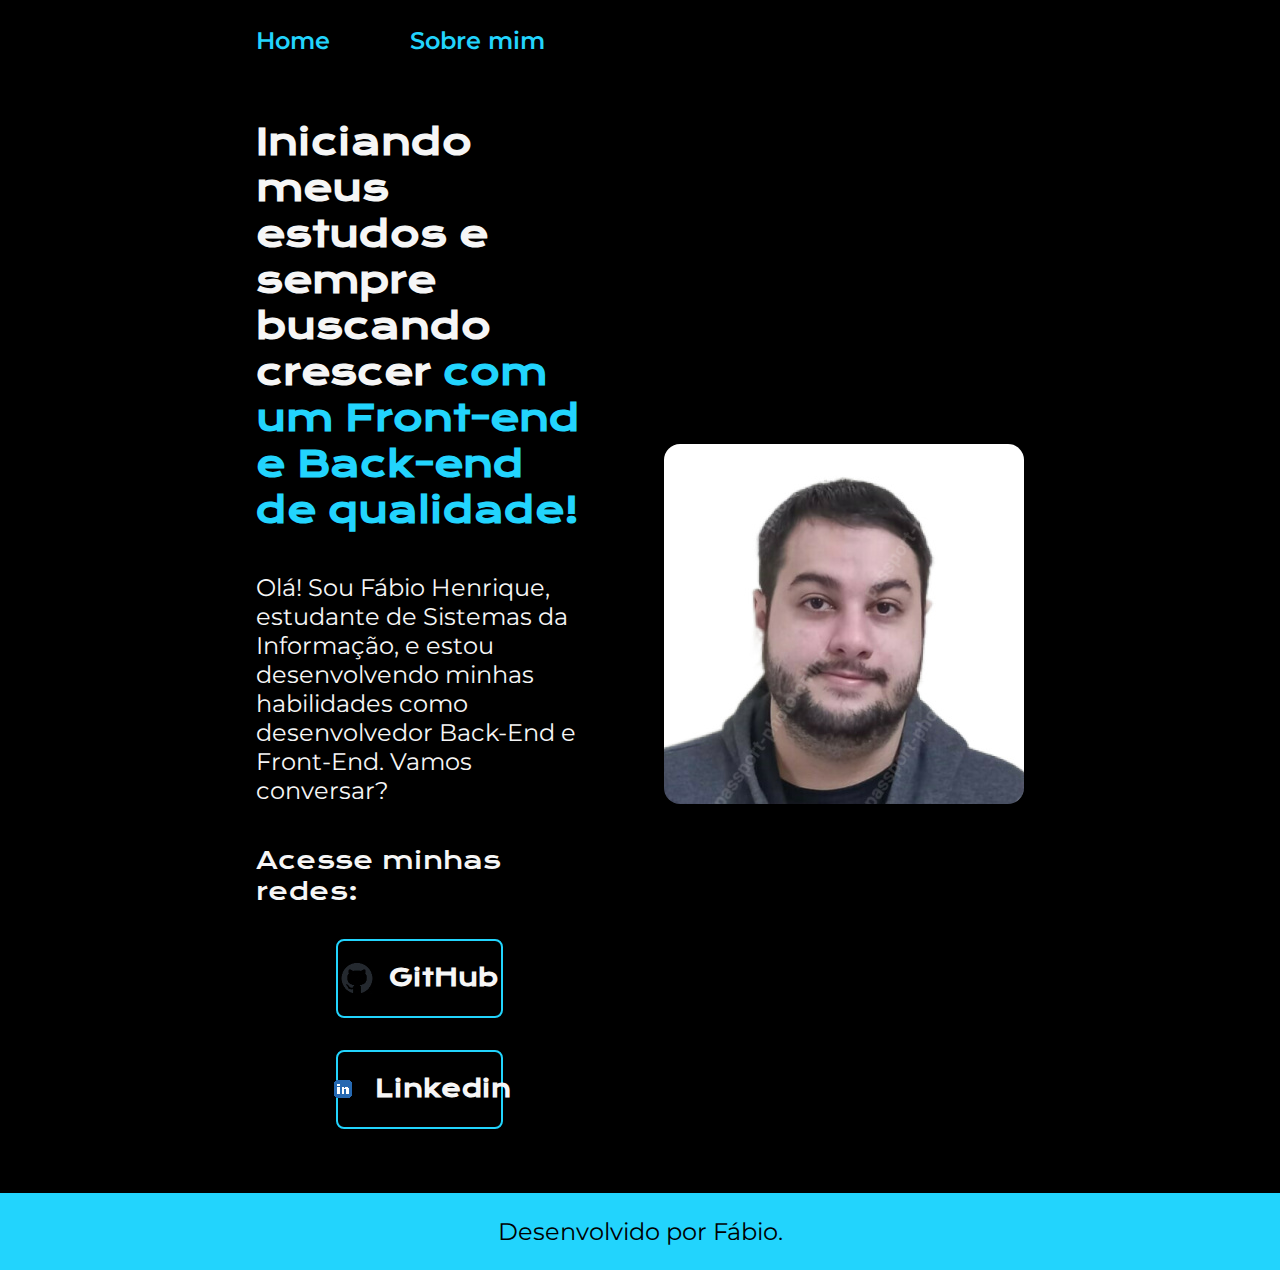
<file: Portifolio HTML e CSS/Index.html>
<!DOCTYPE html>
<html lang="pt-br">
<head>
    <meta charset="UTF-8">
    <meta http-equiv="X-UA-Compatible" content="IE=edge">
    <meta name="viewport" content="width=device-width, initial-scale=1.0">
    <title>Portifólio</title>
    <link rel="stylesheet" href="./Styles/Style.css">
</head>
<body>
    <header class="cabecalho">
        <nav class="cabecalho__menu">
            <a class="cabecalho__menu__link" href="Index.html">Home</a>
            <a class="cabecalho__menu__link" href="about.html">Sobre mim</a>
        </nav>
    </header>
    <main class="apresentacao">
        <section class="apresentacao__conteudo">
            <h1 class="apresentacao__conteudo__titulo">Iniciando meus estudos e sempre buscando crescer <strong class="titulo-destaque">com um Front-end e Back-end de qualidade!</strong></h1>
            <p class="apresentacao__conteudo__texto">Olá! Sou Fábio Henrique, estudante de Sistemas da Informação, e estou desenvolvendo minhas
            habilidades como desenvolvedor Back-End e Front-End. Vamos conversar?</p>
            <div class="apresentacao__links">
                <h2 class="Apresentacao_links_subtitulo">Acesse minhas redes:</h2>
                <a class="apresentacao__links__navegacao" href="https://github.com/Fabio-hms">
                    <img src="./assets/github.png">
                    GitHub
                </a>
                
                <a class="apresentacao__links__navegacao" href="www.linkedin.com/in/fabiohms">
                    <img src="./assets/linkedin.png">
                    Linkedin
                </a>
            </div>
        </section>
        <img class="apresentacao__foto" src="./assets/eu.png"alt="Foto do Fabio Henrique">
    </main>
    <footer class="rodape">
        <p>Desenvolvido por Fábio.</p>
    </footer>
</body>
</html>
</file>
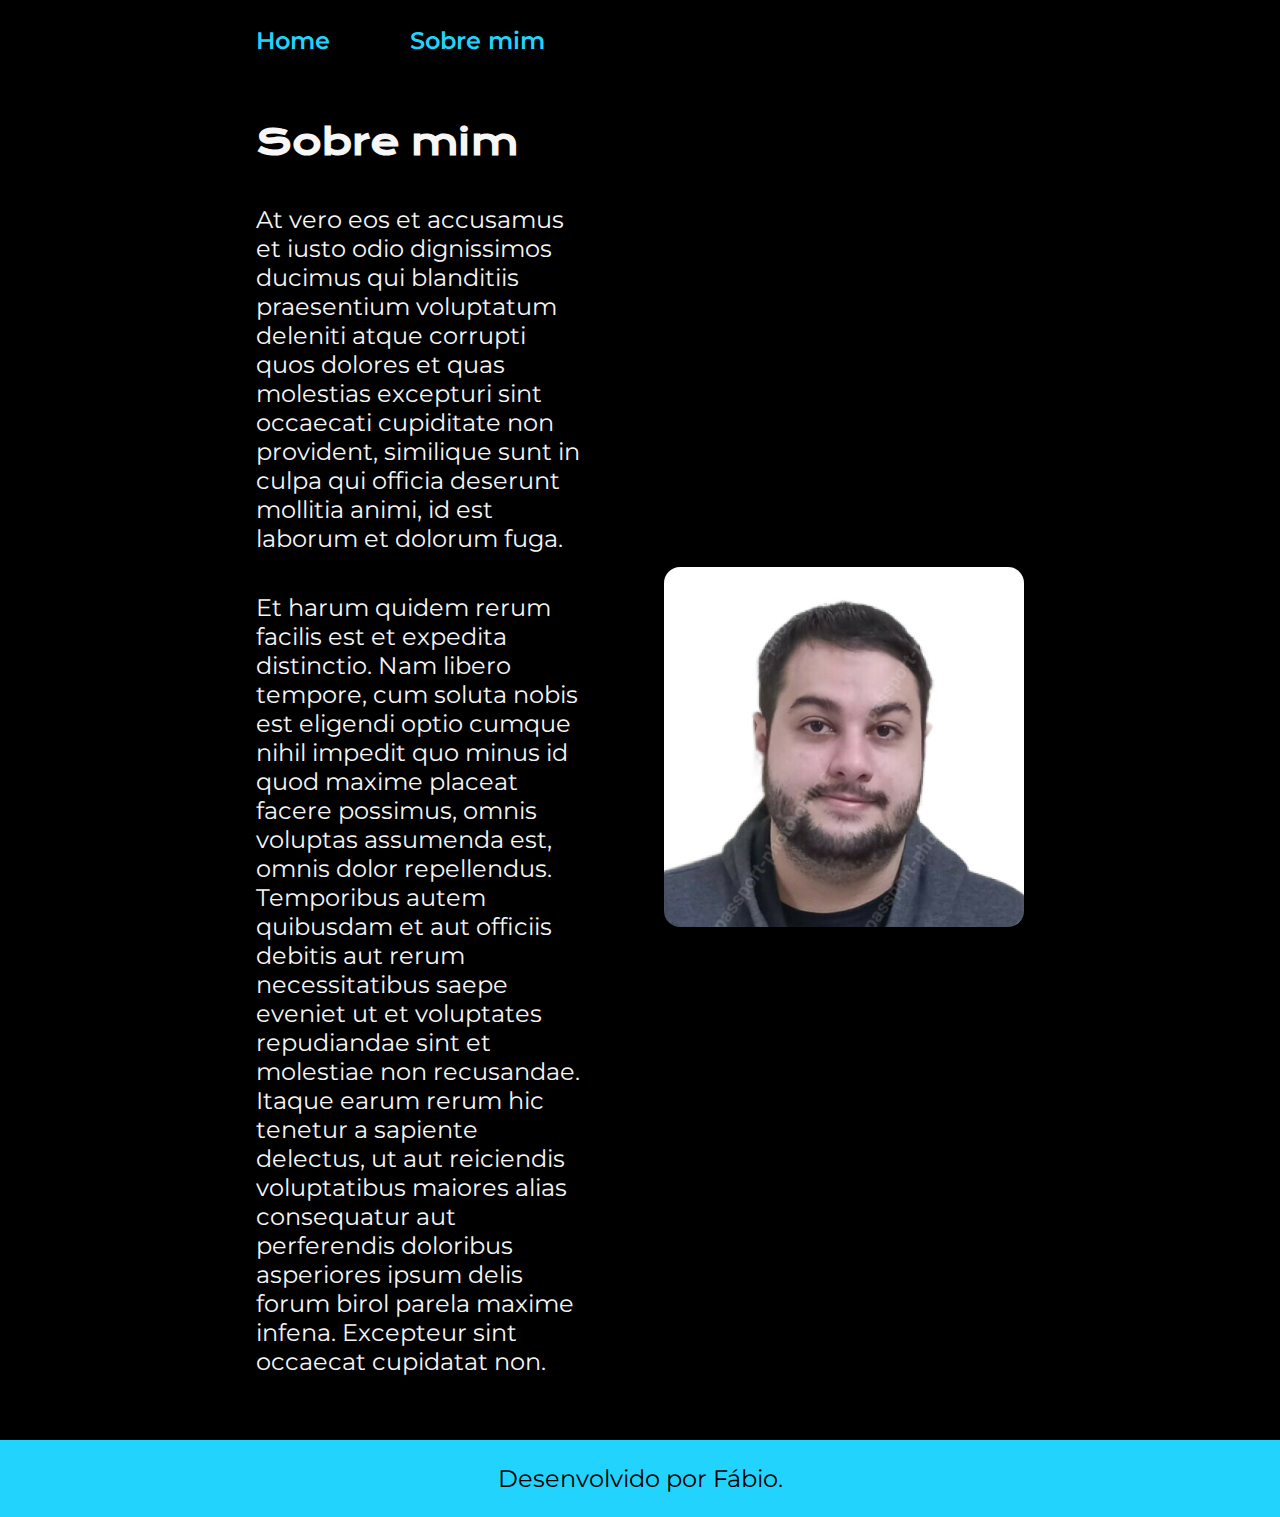
<file: Portifolio HTML e CSS/about.html>
<!DOCTYPE html>
<html lang="pt-br">
<head>
    <meta charset="UTF-8">
    <meta name="viewport" content="width=device-width, initial-scale=1.0">
    <title>Sobre mim</title>
    <link rel="stylesheet" href="./Styles/Style.css">
</head>
<body>
    <header class="cabecalho">
        <nav class="cabecalho__menu">
            <a class="cabecalho__menu__link" href="Index.html">Home</a>
            <a class="cabecalho__menu__link" href="about.html">Sobre mim</a>
        </nav>
    </header>
        <main class="apresentacao">
            <section class="apresentacao__conteudo">
                <h1 class="apresentacao__conteudo__titulo">Sobre mim</h1>
                <P class="apresentacao__conteudo__texto">At vero eos et accusamus et iusto odio dignissimos ducimus qui blanditiis praesentium voluptatum deleniti atque corrupti quos dolores et quas molestias excepturi sint occaecati cupiditate non provident, similique sunt in culpa qui officia deserunt mollitia animi, id est laborum et dolorum fuga.</P>
                <P class="apresentacao__conteudo__texto">Et harum quidem rerum facilis est et expedita distinctio. Nam libero tempore, cum soluta nobis est eligendi optio cumque nihil impedit quo minus id quod maxime placeat facere possimus, omnis voluptas assumenda est, omnis dolor repellendus. Temporibus autem quibusdam et aut officiis debitis aut rerum necessitatibus saepe eveniet ut et voluptates repudiandae sint et molestiae non recusandae. Itaque earum rerum hic tenetur a sapiente delectus, ut aut reiciendis voluptatibus maiores alias consequatur aut perferendis doloribus asperiores ipsum delis forum birol parela maxime infena. Excepteur sint occaecat cupidatat non.</P>
            </section>
            <img class="apresentacao__foto" src="./assets/eu.png"alt="Foto do Fabio Henrique">
        </main>
    <footer class="rodape">
        <p>Desenvolvido por Fábio.</p>
    </footer>
</body>
</html>
</file>
<file: Portifolio HTML e CSS/Styles/Style.css>
@import url('https://fonts.googleapis.com/css2?family=Krona+One&family=Montserrat:wght@400;600&display=swap');

:root {
    --cor-primaria: #000000;
    --cor-secundaria: #f6f6f6; 
    --cor-terciaria: #22d4fd;
    --cor-hover: #272727;

    --fonte-primaria: 'Krona One', sans-serif;
    --fonte-secundaria: 'Montserrat', sans-serif;
}

*{
    margin: 0;
    padding: 0;
}

body {
    box-sizing: border-box;
    background-color: var(--cor-primaria);
    color: var(--cor-secundaria);
}
.cabecalho{
    padding: 2% 0% 0% 20%;
}
.cabecalho__menu{
    display:flex;
    gap: 80px;
}
.cabecalho__menu__link {
    font-family: var(--fonte-secundaria);
    font-size: 1.5rem;
    font-weight: 600;
    color: var(--cor-terciaria);
    text-decoration: none;
}
.titulo-destaque {
    color: var(--cor-terciaria);
}
.apresentacao { 
    padding: 5% 20%;
    display: flex;
    align-items: center;
    justify-content: space-between;
    gap: 82px;
}
.apresentacao__conteudo {
    width: 50%;
    display: flex;
    flex-direction: column;
    gap: 40px;
}
.apresentacao__conteudo__titulo {
    font-size: 2.25rem;
    font-family: var(--fonte-primaria);
}
.apresentacao__conteudo__texto {
    font-size: 1.5rem;
    font-family: var(--fonte-secundaria);
}
.apresentacao__links {
    display: flex;
    flex-direction: column;
    justify-content: space-between;
    align-items: center;
    gap: 32px;
}
.Apresentacao_links_subtitulo{
    font-family: var(--fonte-primaria);
    font-weight: 400;
    font-size: 1.5rem;
}

.apresentacao__links__navegacao {
    display: flex;
    justify-content: center;
    gap: 16px;
    border: 2px solid var(--cor-terciaria);
    width: 50%;
    text-align: center;
    border-radius: 8px;
    font-size: 1.5rem;
    font-weight: 600;
    padding: 21.5px 0;
    color: var(--cor-secundaria);
    font-family: var(--fonte-primaria);
    text-decoration: none;
}
.apresentacao__links__link:hover{
    background-color: var(--cor-hover);
}
.apresentacao__foto {
    border-radius: 16px;
    width: 50%;
}

.rodape {
    padding: 24px;
    color: var(--cor-primaria);
    background-color: var(--cor-terciaria);
    text-align: center;
    font-family: var(--fonte-secundaria);
    font-size: 1.5rem;
    font-weight: 400;
}

@media (max-width: 1200px) {
    .cabecalho {
        padding: 10%;
    }

    .cabecalho__menu {
        justify-content: center;
    }

    .apresentacao {
    flex-direction: column-reverse;
    padding: 5%;
}
    .apresentacao__conteudo {
        width: auto;
    }

}
</file>
